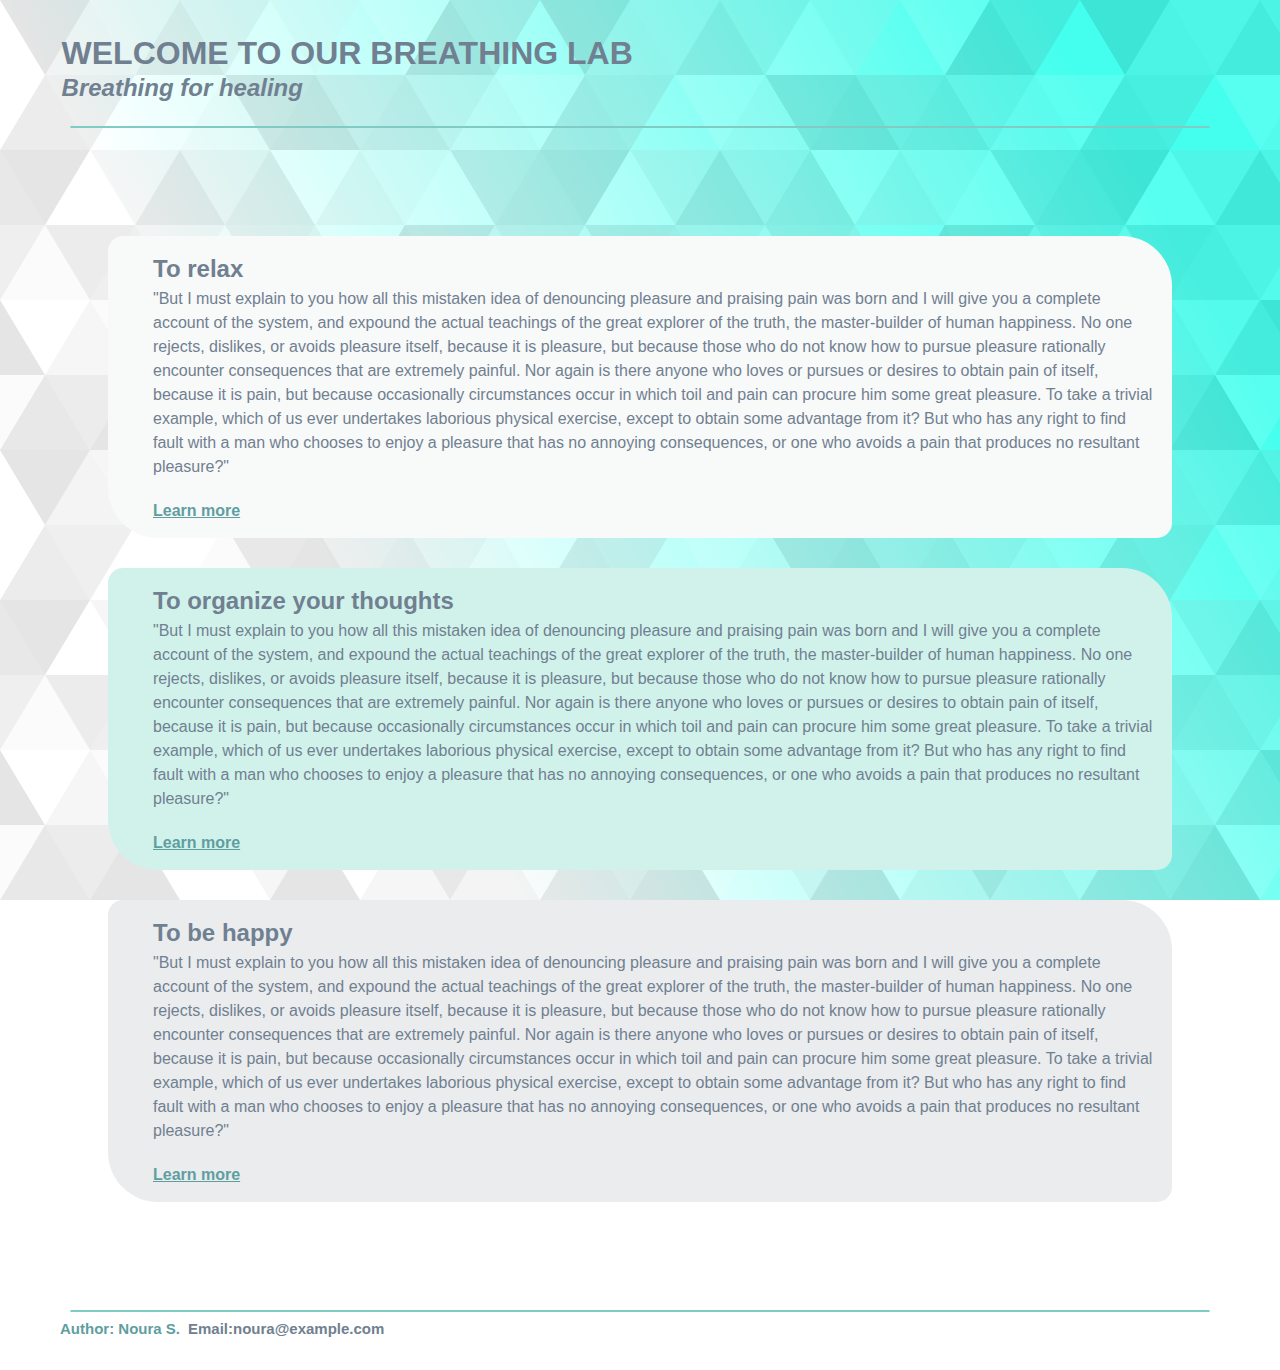
<file: week1/2-website/index.html>
<!DOCTYPE html>
<html lang="en">
  <head>
    <meta charset="UTF-8" />
    <meta
      name="viewport"
      content="width=device-width, initial-scale=1, shrink-to-fit=no"
    />
    <title>BreathLab</title>
    <link
      href="//fonts.googleapis.com/css?family=Roboto:400,500,300"
      rel="stylesheet"
      type="text/css"
    />
    <link rel="stylesheet" href="css/style.css" />
    <link rel="shortcut icon" type="image/x-icon" href="favicon.ico" />
  </head>
  <body>
      <div class="header">
        <h1>Welcome to our breathing Lab</h1>
        <p class=description>Breathing for healing</p>
      </div>
      <hr class="lines">
        <div class="container">
          <article class="article">
            <h2>To relax</h2>
            <p>
            "But I must explain to you how all this mistaken idea of denouncing pleasure and praising pain was born and I will give you a complete account of the system, and expound the actual teachings of the great explorer of the truth, the master-builder of human happiness. No one rejects, dislikes, or avoids pleasure itself, because it is pleasure, but because those who do not know how to pursue pleasure rationally encounter consequences that are extremely painful. Nor again is there anyone who loves or pursues or desires to obtain pain of itself, because it is pain, but because occasionally circumstances occur in which toil and pain can procure him some great pleasure. To take a trivial example, which of us ever undertakes laborious physical exercise, except to obtain some advantage from it? But who has any right to find fault with a man who chooses to enjoy a pleasure that has no annoying consequences, or one who avoids a pain that produces no resultant pleasure?"
            </p>
            <a href="https://www.readersdigest.ca/health/healthy-living/3-breathing-exercises-improve-your-health/" target="_blank">Learn more</a>
          </article>
          <article class="article">
            <h2>To organize your thoughts</h2>
            <p>
            "But I must explain to you how all this mistaken idea of denouncing pleasure and praising pain was born and I will give you a complete account of the system, and expound the actual teachings of the great explorer of the truth, the master-builder of human happiness. No one rejects, dislikes, or avoids pleasure itself, because it is pleasure, but because those who do not know how to pursue pleasure rationally encounter consequences that are extremely painful. Nor again is there anyone who loves or pursues or desires to obtain pain of itself, because it is pain, but because occasionally circumstances occur in which toil and pain can procure him some great pleasure. To take a trivial example, which of us ever undertakes laborious physical exercise, except to obtain some advantage from it? But who has any right to find fault with a man who chooses to enjoy a pleasure that has no annoying consequences, or one who avoids a pain that produces no resultant pleasure?"
            </p>
            <a href="https://www.youtube.com/watch?v=hFcQpNr_KA4" target="_blank">Learn more</a>
          </article>
          <article class="article">
            <h2>To be happy</h2>
            <p>
            "But I must explain to you how all this mistaken idea of denouncing pleasure and praising pain was born and I will give you a complete account of the system, and expound the actual teachings of the great explorer of the truth, the master-builder of human happiness. No one rejects, dislikes, or avoids pleasure itself, because it is pleasure, but because those who do not know how to pursue pleasure rationally encounter consequences that are extremely painful. Nor again is there anyone who loves or pursues or desires to obtain pain of itself, because it is pain, but because occasionally circumstances occur in which toil and pain can procure him some great pleasure. To take a trivial example, which of us ever undertakes laborious physical exercise, except to obtain some advantage from it? But who has any right to find fault with a man who chooses to enjoy a pleasure that has no annoying consequences, or one who avoids a pain that produces no resultant pleasure?"
            </p>
            <a href="https://www.ted.com/talks/rachel_shandor_change_your_breath_change_you_life" target="_blank">Learn more</a>
          </article>
        </div>
      <hr class="lines">  
      <footer>
      <p>Author: Noura S.</p> 
      <a href="noura@example.com">Email:noura@example.com</a>
      </footer>
<!-- Remember: Use semantic HTML tags like <header>, <main>, <nav>, <footer>, <section> etc -->
  </body>
</html>
</file>
<file: week1/2-website/css/style.css>
/**
 * Add your custom styles below
 * 
 * Remember: 
 * - Be organised, use comments and separate your styles into meaningful chunks
 *    for example: General styles, Navigation styles, Hero styles, Footer etc.
 * 
 */

html {
    height: 100%;
}
body {
    background-color: #ffffff;
    background-image: url("data:image/svg+xml,%3Csvg xmlns='http://www.w3.org/2000/svg' width='100%25'%3E%3Cdefs%3E%3ClinearGradient id='a' gradientUnits='userSpaceOnUse' x1='0' x2='0' y1='0' y2='100%25' gradientTransform='rotate(240)'%3E%3Cstop offset='0' stop-color='%23ffffff'/%3E%3Cstop offset='1' stop-color='%234FE'/%3E%3C/linearGradient%3E%3Cpattern patternUnits='userSpaceOnUse' id='b' width='540' height='450' x='0' y='0' viewBox='0 0 1080 900'%3E%3Cg fill-opacity='0.1'%3E%3Cpolygon fill='%23444' points='90 150 0 300 180 300'/%3E%3Cpolygon points='90 150 180 0 0 0'/%3E%3Cpolygon fill='%23AAA' points='270 150 360 0 180 0'/%3E%3Cpolygon fill='%23DDD' points='450 150 360 300 540 300'/%3E%3Cpolygon fill='%23999' points='450 150 540 0 360 0'/%3E%3Cpolygon points='630 150 540 300 720 300'/%3E%3Cpolygon fill='%23DDD' points='630 150 720 0 540 0'/%3E%3Cpolygon fill='%23444' points='810 150 720 300 900 300'/%3E%3Cpolygon fill='%23FFF' points='810 150 900 0 720 0'/%3E%3Cpolygon fill='%23DDD' points='990 150 900 300 1080 300'/%3E%3Cpolygon fill='%23444' points='990 150 1080 0 900 0'/%3E%3Cpolygon fill='%23DDD' points='90 450 0 600 180 600'/%3E%3Cpolygon points='90 450 180 300 0 300'/%3E%3Cpolygon fill='%23666' points='270 450 180 600 360 600'/%3E%3Cpolygon fill='%23AAA' points='270 450 360 300 180 300'/%3E%3Cpolygon fill='%23DDD' points='450 450 360 600 540 600'/%3E%3Cpolygon fill='%23999' points='450 450 540 300 360 300'/%3E%3Cpolygon fill='%23999' points='630 450 540 600 720 600'/%3E%3Cpolygon fill='%23FFF' points='630 450 720 300 540 300'/%3E%3Cpolygon points='810 450 720 600 900 600'/%3E%3Cpolygon fill='%23DDD' points='810 450 900 300 720 300'/%3E%3Cpolygon fill='%23AAA' points='990 450 900 600 1080 600'/%3E%3Cpolygon fill='%23444' points='990 450 1080 300 900 300'/%3E%3Cpolygon fill='%23222' points='90 750 0 900 180 900'/%3E%3Cpolygon points='270 750 180 900 360 900'/%3E%3Cpolygon fill='%23DDD' points='270 750 360 600 180 600'/%3E%3Cpolygon points='450 750 540 600 360 600'/%3E%3Cpolygon points='630 750 540 900 720 900'/%3E%3Cpolygon fill='%23444' points='630 750 720 600 540 600'/%3E%3Cpolygon fill='%23AAA' points='810 750 720 900 900 900'/%3E%3Cpolygon fill='%23666' points='810 750 900 600 720 600'/%3E%3Cpolygon fill='%23999' points='990 750 900 900 1080 900'/%3E%3Cpolygon fill='%23999' points='180 0 90 150 270 150'/%3E%3Cpolygon fill='%23444' points='360 0 270 150 450 150'/%3E%3Cpolygon fill='%23FFF' points='540 0 450 150 630 150'/%3E%3Cpolygon points='900 0 810 150 990 150'/%3E%3Cpolygon fill='%23222' points='0 300 -90 450 90 450'/%3E%3Cpolygon fill='%23FFF' points='0 300 90 150 -90 150'/%3E%3Cpolygon fill='%23FFF' points='180 300 90 450 270 450'/%3E%3Cpolygon fill='%23666' points='180 300 270 150 90 150'/%3E%3Cpolygon fill='%23222' points='360 300 270 450 450 450'/%3E%3Cpolygon fill='%23FFF' points='360 300 450 150 270 150'/%3E%3Cpolygon fill='%23444' points='540 300 450 450 630 450'/%3E%3Cpolygon fill='%23222' points='540 300 630 150 450 150'/%3E%3Cpolygon fill='%23AAA' points='720 300 630 450 810 450'/%3E%3Cpolygon fill='%23666' points='720 300 810 150 630 150'/%3E%3Cpolygon fill='%23FFF' points='900 300 810 450 990 450'/%3E%3Cpolygon fill='%23999' points='900 300 990 150 810 150'/%3E%3Cpolygon points='0 600 -90 750 90 750'/%3E%3Cpolygon fill='%23666' points='0 600 90 450 -90 450'/%3E%3Cpolygon fill='%23AAA' points='180 600 90 750 270 750'/%3E%3Cpolygon fill='%23444' points='180 600 270 450 90 450'/%3E%3Cpolygon fill='%23444' points='360 600 270 750 450 750'/%3E%3Cpolygon fill='%23999' points='360 600 450 450 270 450'/%3E%3Cpolygon fill='%23666' points='540 600 630 450 450 450'/%3E%3Cpolygon fill='%23222' points='720 600 630 750 810 750'/%3E%3Cpolygon fill='%23FFF' points='900 600 810 750 990 750'/%3E%3Cpolygon fill='%23222' points='900 600 990 450 810 450'/%3E%3Cpolygon fill='%23DDD' points='0 900 90 750 -90 750'/%3E%3Cpolygon fill='%23444' points='180 900 270 750 90 750'/%3E%3Cpolygon fill='%23FFF' points='360 900 450 750 270 750'/%3E%3Cpolygon fill='%23AAA' points='540 900 630 750 450 750'/%3E%3Cpolygon fill='%23FFF' points='720 900 810 750 630 750'/%3E%3Cpolygon fill='%23222' points='900 900 990 750 810 750'/%3E%3Cpolygon fill='%23222' points='1080 300 990 450 1170 450'/%3E%3Cpolygon fill='%23FFF' points='1080 300 1170 150 990 150'/%3E%3Cpolygon points='1080 600 990 750 1170 750'/%3E%3Cpolygon fill='%23666' points='1080 600 1170 450 990 450'/%3E%3Cpolygon fill='%23DDD' points='1080 900 1170 750 990 750'/%3E%3C/g%3E%3C/pattern%3E%3C/defs%3E%3Crect x='0' y='0' fill='url(%23a)' width='100%25' height='100%25'/%3E%3Crect x='0' y='0' fill='url(%23b)' width='100%25' height='100%25'/%3E%3C/svg%3E");
    background-attachment: fixed;
    background-size: cover auto;
    display: felx;
    flex-direction: column; 
    min-height: 100%;
}
.container {
    min-height: 100vh;
    margin-bottom: 0;
    flex-direction: column;
    padding: 70px
}
/***********HEADER*******/
.header {
    position: relative;
    padding: 1.2%;
    line-height: 0.5;
    font-family: helvetica;
    left: 3vw;
    color: #708090;
    font-weight: 900;
    height: 80px;
    display: flex;
    flex-direction: column;
}
h1 {
    text-transform: uppercase;
    font-size: 2rem;
    min-width: 90%;
}
.header p {
    font-size: 24px;
    font-style: oblique;
    min-width: 70px;
    flex-grow: 4 ;
    margin-top: 0px;
}
/*********Articles Container******/
.container article{
    font-family: helvetica;
    line-height: 1.5;
    min-width: 70%;
    display: flex;
    flex-direction: column;
    border-radius: 15px 50px;
    padding: 15px;
    margin-right: 30px;
    margin-left: 30px;
    margin: 30px;
}

article:first-child {
    background-color: #F8F9F9;
}
article {
    background-color: #D1F2EB;
}
article:last-child {
background-color:#EAECEE;
}
.article p, h2, a {
    margin-top: 0;
    margin-bottom: 0;
    margin-left: 30px;
    color: #708090;
}
.article a {
    color:#5F9EA0;
    font-weight: 900;
    margin-top: 20px;
}
/*******Footer*************/
footer {
    margin-top: 0;
    font-size: 15px;
    font-family: helvetica;
    font-weight: bold;
    line-height: 0.5cm;
    border-radius: 180px;
    position: inline-block; 
    padding-top: 0px;
    margin-top: 0px;
    height: 50px;
    margin-left: 30px;
}
footer p {
    position: inline-block;
    float: left;
    margin: 22px;
    padding-top: 0px;
    margin-top: 0px;
    color:#5F9EA0;
    margin-right: 5px;
}
footer a{
    text-decoration: none; 
    font-family: helvetica;   
    position: inline-block;
    margin: 0px;
    padding-top: 0px;
    top: 0px;
    color: 708090;
    font-weight: bold;
    margin-left: 3px;
}

    /********* Lines*****/ 
.lines {
    width: 90%;
    border-style: solid; 
    border-color: #80CBC4; 
    border-radius: 100px;
}
</file>
